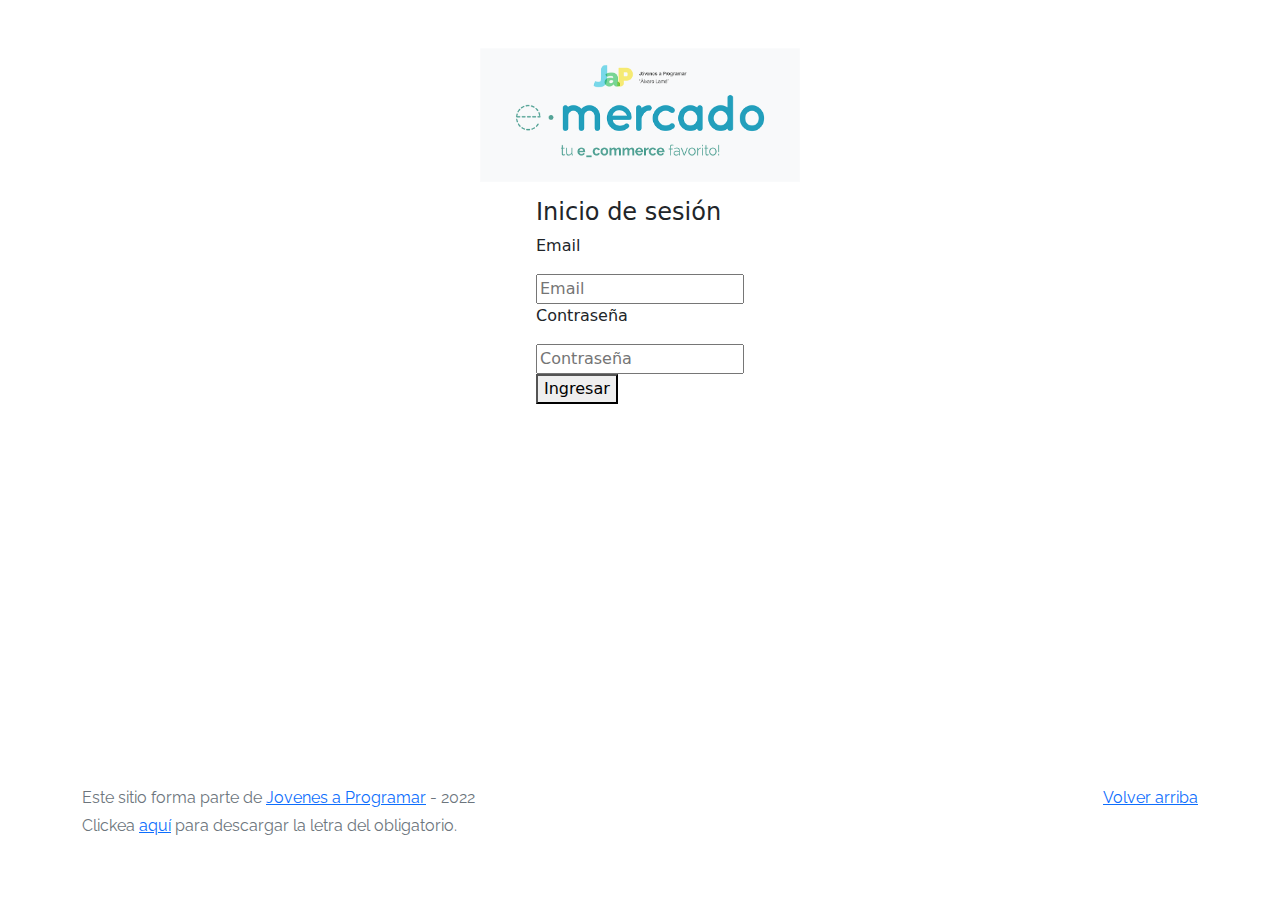
<file: index.html>
<!DOCTYPE html>
<html lang="es">

<head>
  <meta http-equiv="Content-Type" content="text/html; charset=UTF-8">
  <meta name="viewport" content="width=device-width, initial-scale=1, shrink-to-fit=no">
  <title>eMercado - Todo lo que busques está aquí</title>

  <link href="https://fonts.googleapis.com/css?family=Raleway:300,300i,400,400i,700,700i,900,900i" rel="stylesheet">
  <link href="css/bootstrap.min.css" rel="stylesheet">
  <link href="css/styles.css" rel="stylesheet">

</head>

<body>
  <main>
    <div class="mt-5 d-flex justify-content-center">
      <img src="img/login.png" id='picture' alt="login" class="w-25">
    </div>
    <div class="login mt-3 d-flex justify-content-center">
      <div>
        <h4 id='sesion'>Inicio de sesión</h4>
        <p class='datos'>Email</p>
        <input class='box' id="email" type='email' name="email" placeholder="Email">
        <p class="datos">Contraseña</p>
        <input class='box' id='password' type="password" name="password" placeholder="Contraseña">
        <br>
        <button id='boton' name="boton"> Ingresar </button>
      </div>
    </div>
  </main>
  <footer class="text-muted">
    <div class="container">
      <p class="float-end">
        <a href="#">Volver arriba</a>
      </p>
      <p>Este sitio forma parte de <a href="https://jovenesaprogramar.edu.uy/" target="_blank">Jovenes a Programar</a> -
        2022</p>
      <p>Clickea <a target="_blank" href="Letra.pdf">aquí</a> para descargar la letra del obligatorio.</p>
    </div>
  </footer>
  <script src="js/login.js"></script>
</body>

</html>
</file>
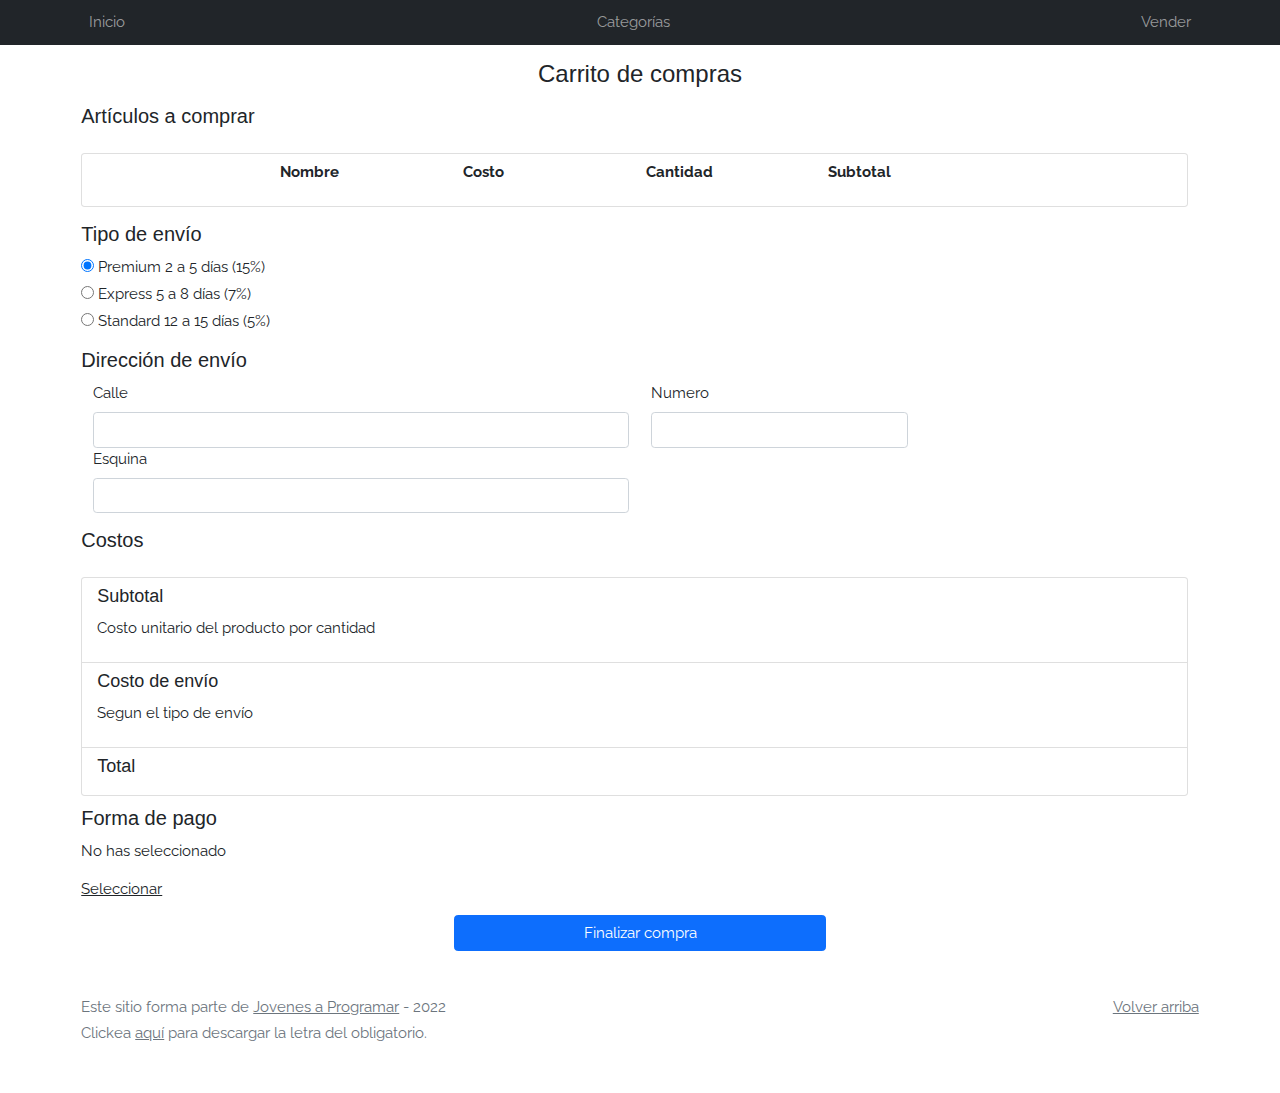
<file: cart.html>
<!DOCTYPE html>
<html lang="es">

<head>
  <meta http-equiv="Content-Type" content="text/html; charset=UTF-8">
  <meta name="viewport" content="width=device-width, initial-scale=1, shrink-to-fit=no">
  <title>eMercado - Todo lo que busques está aquí</title>
  <link href="https://fonts.googleapis.com/css?family=Raleway:300,300i,400,400i,700,700i,900,900i" rel="stylesheet">


  <link href="css/bootstrap.min.css" rel="stylesheet">
  <link href="css/font-awesome.min.css" rel="stylesheet">
  <link rel="stylesheet" href="https://www.w3schools.com/w3css/4/w3.css">
  <link rel="stylesheet" href="https://cdnjs.cloudflare.com/ajax/libs/font-awesome/4.7.0/css/font-awesome.min.css">
  <link href="css/styles.css" rel="stylesheet">
</head>

<body>
  <nav class="navbar navbar-expand-lg navbar-dark bg-dark p-1">
    <div class="container">
      <button class="navbar-toggler" type="button" data-bs-toggle="collapse" data-bs-target="#navbarNav"
        aria-controls="navbarNav" aria-expanded="false" aria-label="Toggle navigation">
        <span class="navbar-toggler-icon"></span>
      </button>
      <div class="collapse navbar-collapse" id="navbarNav">
        <ul class="navbar-nav w-100 justify-content-between">
          <li class="nav-item">
            <a class="nav-link" href="portada.html">Inicio</a>
          </li>
          <li class="nav-item">
            <a class="nav-link" href="categories.html">Categorías</a>
          </li>
          <li class="nav-item">
            <a class="nav-link" href="sell.html">Vender</a>
          </li>
        </ul>
      </div>
    </div>
  </nav>
  <main>
    <div class="container">
      <h3 class="text-center m-3"> Carrito de compras</h3>
      <h4>Artículos a comprar</h4>
      <div class='row m-0'>
        <div class='list-group mt-3'>
          <div class="list-group-item">
            <div class="row fw-bold">
              <div class="col"></div>
              <div class='col-2'>
                <p>Nombre</p>
              </div>
              <div class='col-2'>
                <p>Costo</p>
              </div>
              <div class='col-2'>
                <p>Cantidad</p>
              </div>
              <div class='col-4'>
                <p>Subtotal</p>
              </div>
            </div>
            <div id="carrito_id">
            </div>
          </div>
        </div>
      </div>
      <div id="tipoEnvio">
        <h4 class='mt-3'> Tipo de envío </h4>
        <div>
          <input type="radio" id="premium" name="envio" onclick='result(cartArticlesList)' checked>
          <label for='premium'> Premium 2 a 5 días (15%)</label>
        </div>
        <div>
          <input type="radio" id='express' class="mt-2" name="envio" onclick='result(cartArticlesList)'>
          <label for='express'>Express 5 a 8 días (7%) </label>
        </div>
        <div>
          <input type="radio" id="standard" class="mt-2" name="envio" onclick='result(cartArticlesList)'>
          <label for='express'> Standard 12 a 15 días (5%) </label>
        </div>
      </div>
      <form id='formBuy' class="needs-validation" novalidate>
        <h4 class="mt-3">Dirección de envío</h4>
        <div class="row m-0">
          <div class='col-6'>
            <label for="calle" class="form-label"> Calle </label>
            <input class='form-control' id="calle" required>
            <div class="invalid-feedback">
              Ingrese una calle.
            </div>
          </div>
          <div class='col-3'>
            <label for="numero" class="form-label"> Numero</label>
            <input class='form-control' id="numero" required>
            <div class="invalid-feedback">
              Ingrese un número.
            </div>
          </div>
          <div class='col-6'>
            <label for="esquina" class="form-label"> Esquina</label>
            <input class='form-control' id="esquina" required>
            <div class="invalid-feedback">
              Ingrese una esquina.
            </div>
          </div>
        </div>
      </form>
      <div>
        <h4 class='mt-3'>Costos</h4>
        <div class='container'>
          <div class="row">
            <div class='list-group mt-3'>
              <div class="list-group-item">
                <div class="row">
                  <h5 class="col-10"> Subtotal</h5>
                  <p class="col-10"> Costo unitario del producto por cantidad</p>
                  <p class='col-2' id="subtotal"></p>
                </div>
              </div>
              <div class='list-group-item'>
                <div class='row'>
                  <h5 class="col-10">Costo de envío</h5>
                  <p class="col-10">Segun el tipo de envío</p>
                  <p class='col-2' id="porcentaje"></p>
                </div>
              </div>
              <div class='list-group-item'>
                <div class="row">
                  <h5 class="col-10">Total</h5>
                  <p class='col-2' id="total"></p>
                </div>
              </div>
            </div>
          </div>
        </div>
      </div>

      <div>
        <h4> Forma de pago </h4>
        <p id="formaDePago"> No has seleccionado</p>
        <a data-bs-toggle="modal" data-bs-target="#modalPago" href="#modalPago"> Seleccionar</a>
      </div>
      <div class="modal fade" id="modalPago" tabindex="-1" aria-labelledby="modalPagoLabel" aria-hidden="true">
        <div class="modal-dialog modal-dialog-centered">
          <div class="modal-content">
            <div class="modal-header">
              <h5 class="modal-title" id="modalTitle">Forma de pago</h5>
              <button type="button" class="btn-close" data-bs-dismiss="modal" aria-label="Close"></button>
            </div>
            <div class="modal-body">
              <div class="row">
                <form id='formPayment' class='needs-validation' novalidate>
                  <div class="col-12">
                    <input type="radio" id="tarjeta" name="opcionPago">
                    <label for='tarjeta'>Tarjeta de credito</label>
                  </div>
                  <fieldset id="option1">
                    <hr class="mt-3">
                    <div class="col-6">
                      <label for="cardNumber" class="form-label"> Número de tarjeta</label>
                      <input id="cardNumber" class='form-control'>
                    </div>
                    <div class="col-6">
                      <label for="code" class="form-label">Código de seg.</label>
                      <input id="code" class='form-control'>
                    </div>
                    <div class="col-6">
                      <label for="expiration" class="form-label">Vencimiento (MM/AA)</label>
                      <input id="expiration" class='form-control'>
                    </div>
                  </fieldset>

                  <div class="col-12 mt-3">
                    <input type="radio" id="transfer" name="opcionPago">
                    <label for='transfer'>Transferencia bancaria</label>
                  </div>
                  <fieldset id='option2'>
                    <hr class="mt-3">
                    <div class="col-6">
                      <label for="cuenta" class="form-label">Número de cuenta</label>
                      <input id="cuenta" class='form-control'>
                    </div>
                  </fieldset>

                  <div class="modal-footer">
                    <input type="button" id="cerrar" class="btn btn-primary" data-bs-dismiss="modal" value="Cerrar">
                  </div>
                </form>

              </div>
            </div>

          </div>
        </div>
      </div>
      <div id="alerts"></div>
      <div class="mt-3 d-grid gap-2 col-4 mx-auto">
        <button class="btn btn-primary" id="botonFin" form="formBuy" type="submit"> Finalizar compra </button>
      </div>
    </div>
  </main>
  <footer class="text-muted">
    <div class="container">
      <p class="float-end">
        <a href="#">Volver arriba</a>
      </p>
      <p>Este sitio forma parte de <a href="https://jovenesaprogramar.edu.uy/" target="_blank">Jovenes a Programar</a> -
        2022</p>
      <p>Clickea <a target="_blank" href="Letra.pdf">aquí</a> para descargar la letra del obligatorio.</p>
    </div>
  </footer>
  <div id="spinner-wrapper">
    <div class="lds-ring">
      <div></div>
      <div></div>
      <div></div>
      <div></div>
    </div>
  </div>
  <script src="js/bootstrap.bundle.min.js"></script>
  <script src="js/init.js"></script>
  <script src='js/user.js'></script>
  <script src="js/cart.js"></script>

</body>

</html>
</file>
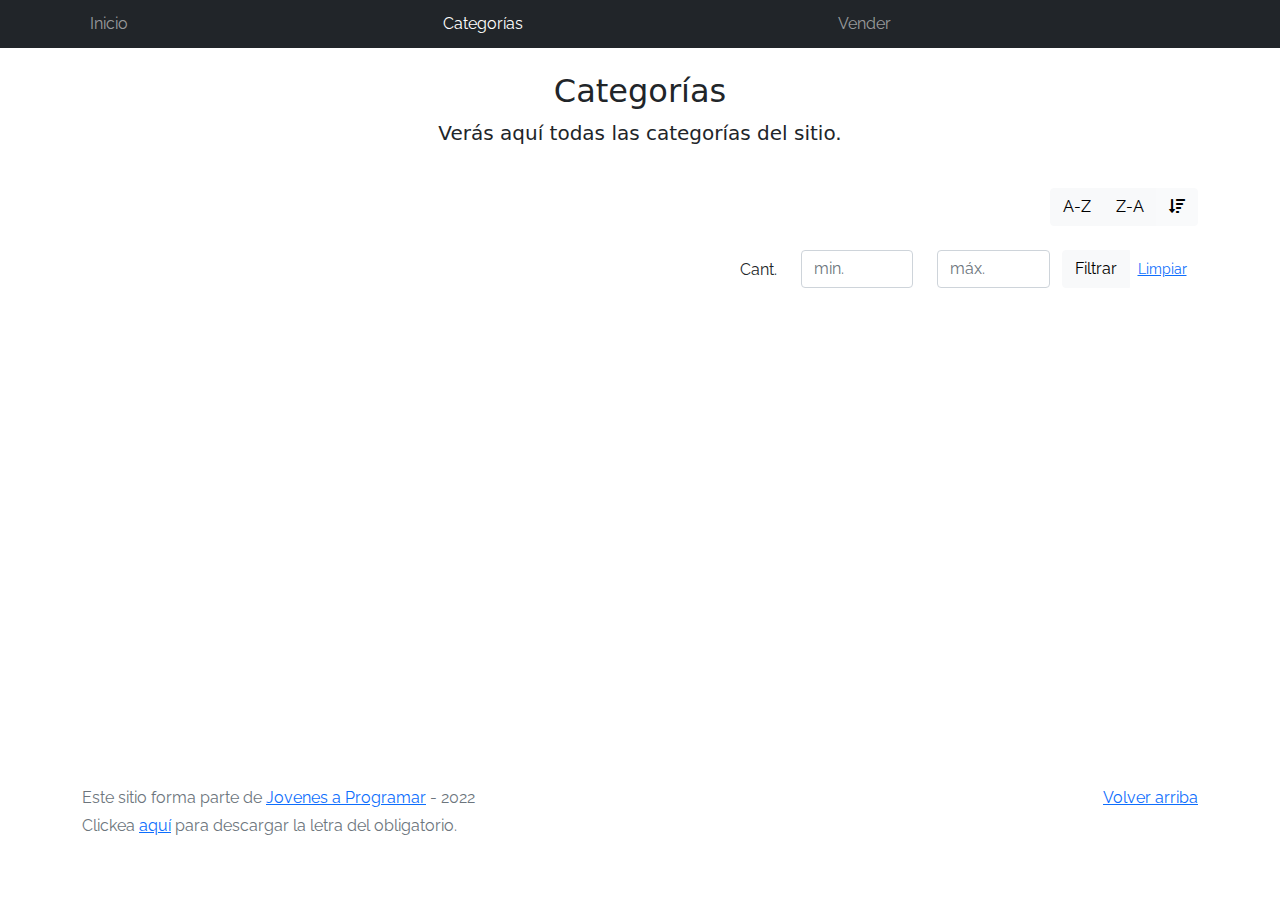
<file: categories.html>
<!DOCTYPE html>
<html lang="es">

<head>
  <meta http-equiv="Content-Type" content="text/html; charset=UTF-8">
  <meta name="viewport" content="width=device-width, initial-scale=1, shrink-to-fit=no">
  <title>eMercado - Todo lo que busques está aquí</title>

  <link href="https://fonts.googleapis.com/css?family=Raleway:300,300i,400,400i,700,700i,900,900i" rel="stylesheet">
  <link href="css/font-awesome.min.css" rel="stylesheet">
  <link href="css/bootstrap.min.css" rel="stylesheet">
  <link href="css/styles.css" rel="stylesheet">
</head>

<body>
  <nav class="navbar navbar-expand-lg navbar-dark bg-dark p-1">
    <div class="container">
      <button class="navbar-toggler" type="button" data-bs-toggle="collapse" data-bs-target="#navbarNav"
        aria-controls="navbarNav" aria-expanded="false" aria-label="Toggle navigation">
        <span class="navbar-toggler-icon"></span>
      </button>
      <div class="collapse navbar-collapse" id="navbarNav">
        <ul class="navbar-nav w-100 justify-content-between">
          <li class="nav-item">
            <a class="nav-link" href="index.html">Inicio</a>
          </li>
          <li class="nav-item">
            <a class="nav-link active" href="categories.html">Categorías</a>
          </li>
          <li class="nav-item">
            <a class="nav-link" href="sell.html">Vender</a>
          </li>
          <li class="nav-item">
          </li>
        </ul>
      </div>
    </div>
  </nav>
  <main class="pb-5">
    <div class="text-center p-4">
      <h2>Categorías</h2>
      <p class="lead">Verás aquí todas las categorías del sitio.</p>
    </div>
    <div class="container">
      <div class="row">
        <div class="col text-end">
          <div class="btn-group btn-group-toggle mb-4" data-bs-toggle="buttons">
            <input type="radio" class="btn-check" name="options" id="sortAsc">
            <label class="btn btn-light" for="sortAsc">A-Z</label>
            <input type="radio" class="btn-check" name="options" id="sortDesc">
            <label class="btn btn-light" for="sortDesc">Z-A</label>
            <input type="radio" class="btn-check" name="options" id="sortByCount" checked>
            <label class="btn btn-light" for="sortByCount"><i class="fas fa-sort-amount-down mr-1"></i></label>
          </div>
        </div>
      </div>
      <div class="row">
        <div class="col-lg-6 offset-lg-6 col-md-12 mb-1 container">
          <div class="row container p-0 m-0">
            <div class="col">
              <p class="font-weight-normal text-end my-2">Cant.</p>
            </div>
            <div class="col">
              <input class="form-control" type="number" placeholder="min." id="rangeFilterCountMin">
            </div>
            <div class="col">
              <input class="form-control" type="number" placeholder="máx." id="rangeFilterCountMax">
            </div>
            <div class="col-3 p-0">
              <div class="btn-group" role="group">
                <button class="btn btn-light btn-block" id="rangeFilterCount">Filtrar</button>
                <button class="btn btn-link btn-sm" id="clearRangeFilter">Limpiar</button>
              </div>
            </div>
          </div>
        </div>
      </div>
      <div class="row">
        <div class="list-group" id="cat-list-container">
        </div>
      </div>
    </div>
  </main>
  <footer class="text-muted">
    <div class="container">
      <p class="float-end">
        <a href="#">Volver arriba</a>
      </p>
      <p>Este sitio forma parte de <a href="https://jovenesaprogramar.edu.uy/" target="_blank">Jovenes a Programar</a> -
        2022</p>
      <p>Clickea <a target="_blank" href="Letra.pdf">aquí</a> para descargar la letra del obligatorio.</p>
    </div>
  </footer>
  <div id="spinner-wrapper">
    <div class="lds-ring">
      <div></div>
      <div></div>
      <div></div>
      <div></div>
    </div>
  </div>
  <script src="js/bootstrap.bundle.min.js"></script>
  <script src="js/init.js"></script>
  <script src="js/categories.js"></script>
</body>

</html>
</file>
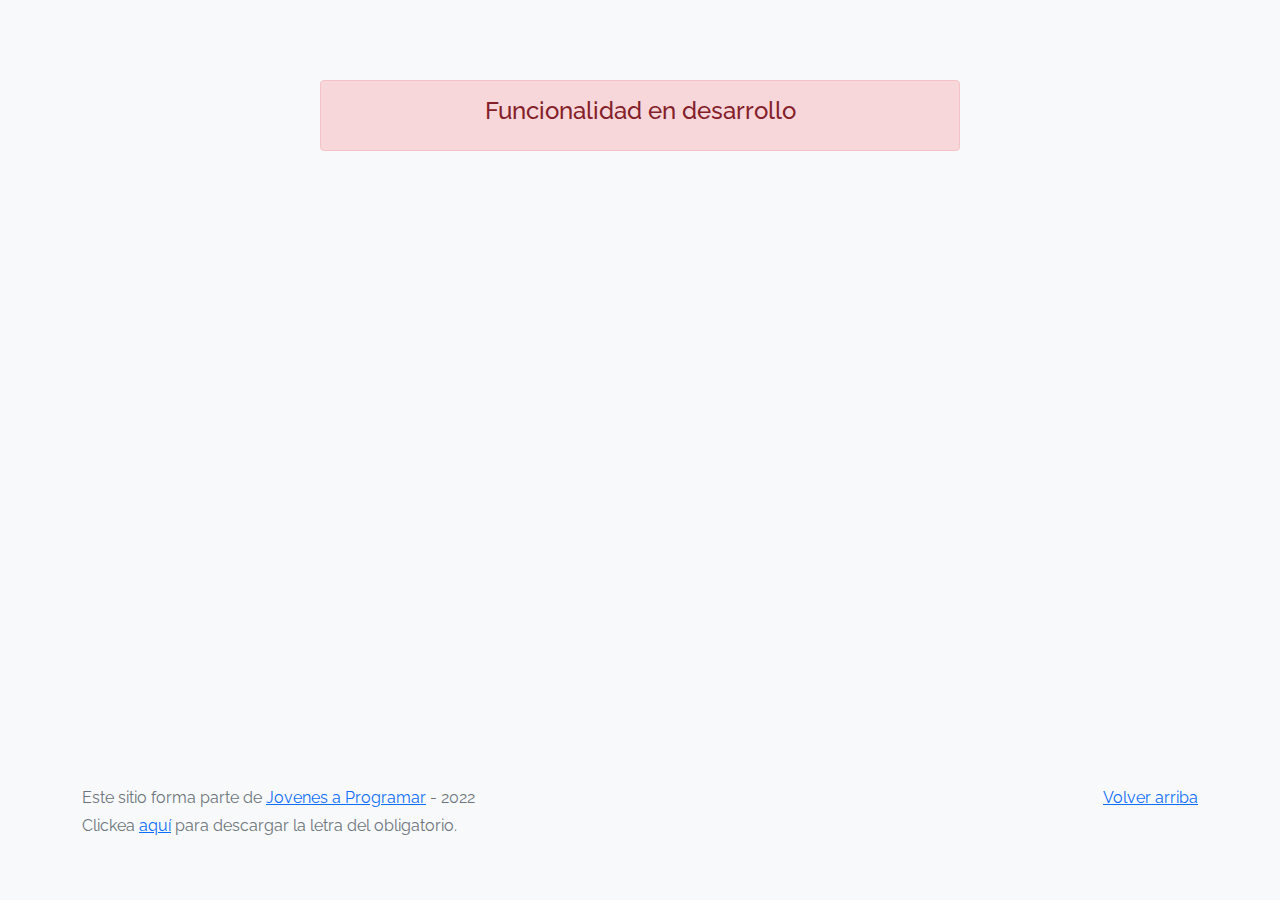
<file: login.html>
<!DOCTYPE html>
<html lang="es">

<head>
  <meta http-equiv="Content-Type" content="text/html; charset=UTF-8">
  <meta name="viewport" content="width=device-width, initial-scale=1, shrink-to-fit=no">
  <title>eMercado - Todo lo que busques está aquí</title>
  
  <link href="https://fonts.googleapis.com/css?family=Raleway:300,300i,400,400i,700,700i,900,900i" rel="stylesheet">
  <link href="css/bootstrap.min.css" rel="stylesheet">
  <link href="css/styles.css" rel="stylesheet">
  <style>
    body {
      background-color: rgb(248, 249, 250);
    }
  </style>
</head>

<body>
  <main class="mt-5">
    <div class="container">
      <div class="alert alert-danger text-center" role="alert">
        <h4 class="alert-heading">Funcionalidad en desarrollo</h4>
      </div>
    </div>
  </main>
  <footer class="text-muted">
    <div class="container">
      <p class="float-end">
        <a href="#">Volver arriba</a>
      </p>
      <p>Este sitio forma parte de <a href="https://jovenesaprogramar.edu.uy/" target="_blank">Jovenes a Programar</a> -
        2022</p>
      <p>Clickea <a target="_blank" href="Letra.pdf">aquí</a> para descargar la letra del obligatorio.</p>
    </div>
  </footer>
  <script src="js/login.js"></script>
</body>

</html>
</file>
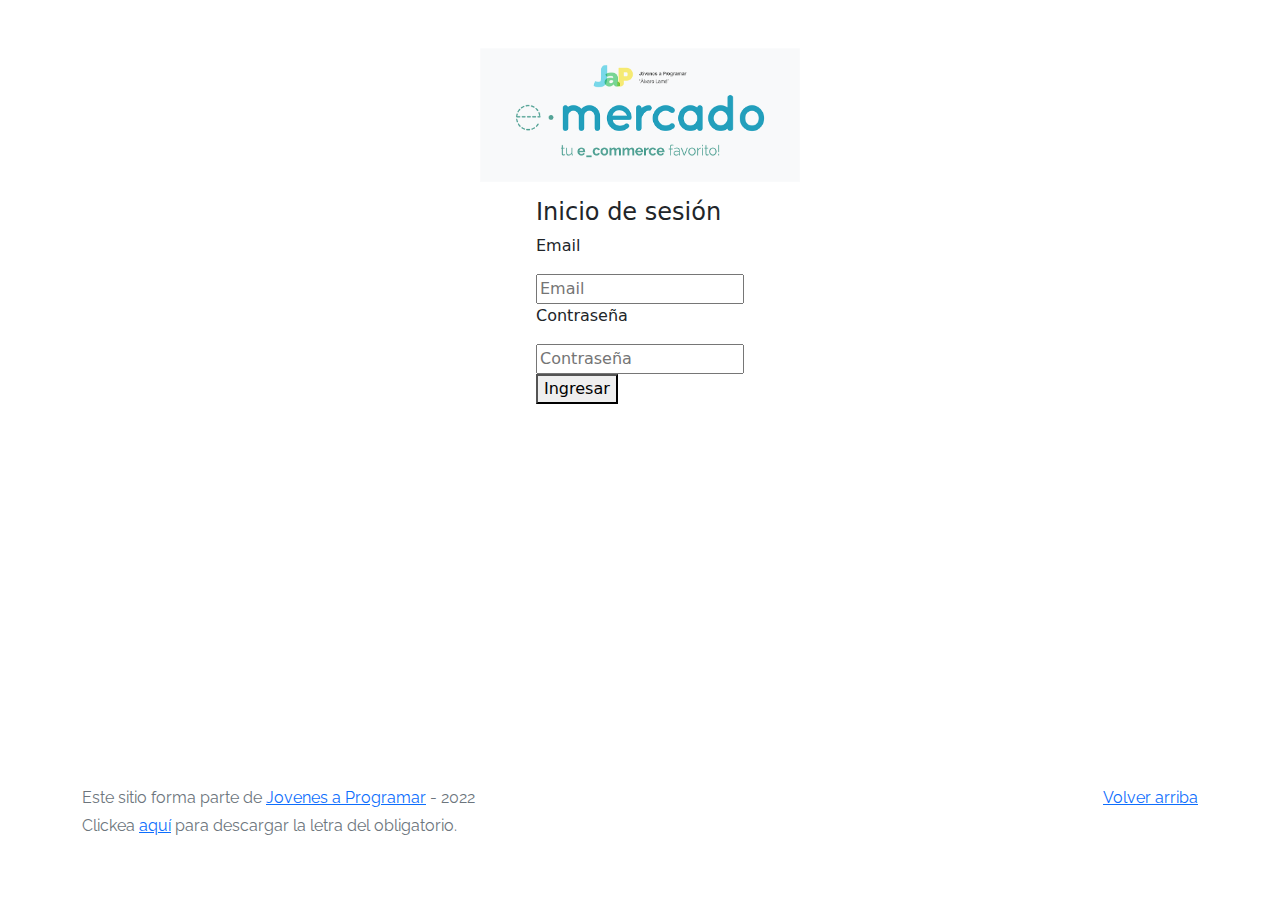
<file: my-profile.html>
<!DOCTYPE html>
<html lang="es">

<head>
  <meta http-equiv="Content-Type" content="text/html; charset=UTF-8">
  <meta name="viewport" content="width=device-width, initial-scale=1, shrink-to-fit=no">
  <title>eMercado - Todo lo que busques está aquí</title>
  <link href="https://fonts.googleapis.com/css?family=Raleway:300,300i,400,400i,700,700i,900,900i" rel="stylesheet">
  <link href="css/bootstrap.min.css" rel="stylesheet">
  <link href="css/styles.css" rel="stylesheet">
  <style>
    .bd-placeholder-img {
      font-size: 1.125rem;
      text-anchor: middle;
      -webkit-user-select: none;
      -moz-user-select: none;
      -ms-user-select: none;
      user-select: none;
    }

    @media (min-width: 768px) {
      .bd-placeholder-img-lg {
        font-size: 3.5rem;
      }
    }
  </style>
</head>

<body>
  <nav class="navbar navbar-expand-lg navbar-dark bg-dark p-1">
    <div class="container">
      <button class="navbar-toggler" type="button" data-bs-toggle="collapse" data-bs-target="#navbarNav"
        aria-controls="navbarNav" aria-expanded="false" aria-label="Toggle navigation">
        <span class="navbar-toggler-icon"></span>
      </button>
      <div class="collapse navbar-collapse" id="navbarNav">
        <ul class="navbar-nav w-100 justify-content-between">
          <li class="nav-item">
            <a class="nav-link" href="portada.html">Inicio</a>
          </li>
          <li class="nav-item">
            <a class="nav-link" href="categories.html">Categorías</a>
          </li>
          <li class="nav-item">
            <a class="nav-link" href="sell.html">Vender</a>
          </li>
        </ul>
      </div>
    </div>
  </nav>
  <main>
    <div class="container">
      <div class="row">
          <h2 class='mt-4 col-8'> Perfil </h2>
          <img src="" class="col-1" id="fotoPerfil" alt="fotoPerfil">
      </div>
      <hr>
      <form id='cambiosUsuario' class="needs-validation" novalidate>
        <div class="row">
          <div class="col-6">
            <label for="primerNombre" class="form-label"> Primer nombre</label>
            <input id="primerNombre" class="form-control" required>
          </div>
          <div class="col-6">
            <label for="segundoNombre" class="form-label"> Segundo nombre</label>
            <input id="segundoNombre" class="form-control">
          </div>
          <div class="col-6 mt-3">
            <label for="primerApellido" class="form-label"> Primer apellido</label>
            <input id="primerApellido" class="form-control" required>
          </div>
          <div class="col-6 mt-3">
            <label for="segundoApellido" class="form-label"> Segundo apellido</label>
            <input id="segundoApellido" class="form-control">
          </div>
          <div class="col-6 mt-3">
            <label for="emailUser" class="form-label"> E-mail</label>
            <input type='email' id="emailUser" class="form-control" required>
          </div>
          <div class="col-6 mt-3">
            <label for="telUser" class="form-label"> Teléfono de contacto</label>
            <input type='tel' id="telUser" class="form-control">
          </div>
          <div class="mt-3">
            <label for="imgProfile" class="form-label"> Foto de perfil</label>
            <input type='file' id="imgProfile" class="form-control" accept="image/png, image/jpeg">
          </div>
        </div>
        <button class='mt-4 btn btn-primary' type="submit">Guardar cambios</button>
      </form>
    </div>
  </main>
  <footer class="text-muted">
    <div class="container">
      <p class="float-end">
        <a href="#">Volver arriba</a>
      </p>
      <p>Este sitio forma parte de <a href="https://jovenesaprogramar.edu.uy/" target="_blank">Jovenes a Programar</a> -
        2022</p>
      <p>Clickea <a target="_blank" href="Letra.pdf">aquí</a> para descargar la letra del obligatorio.</p>
    </div>
  </footer>
  <script src="js/bootstrap.bundle.min.js"></script>
  <script src="js/init.js"></script>
  <script src="js/my-profile.js"></script>
  <script src="js/user.js"></script>
</body>

</html>
</file>
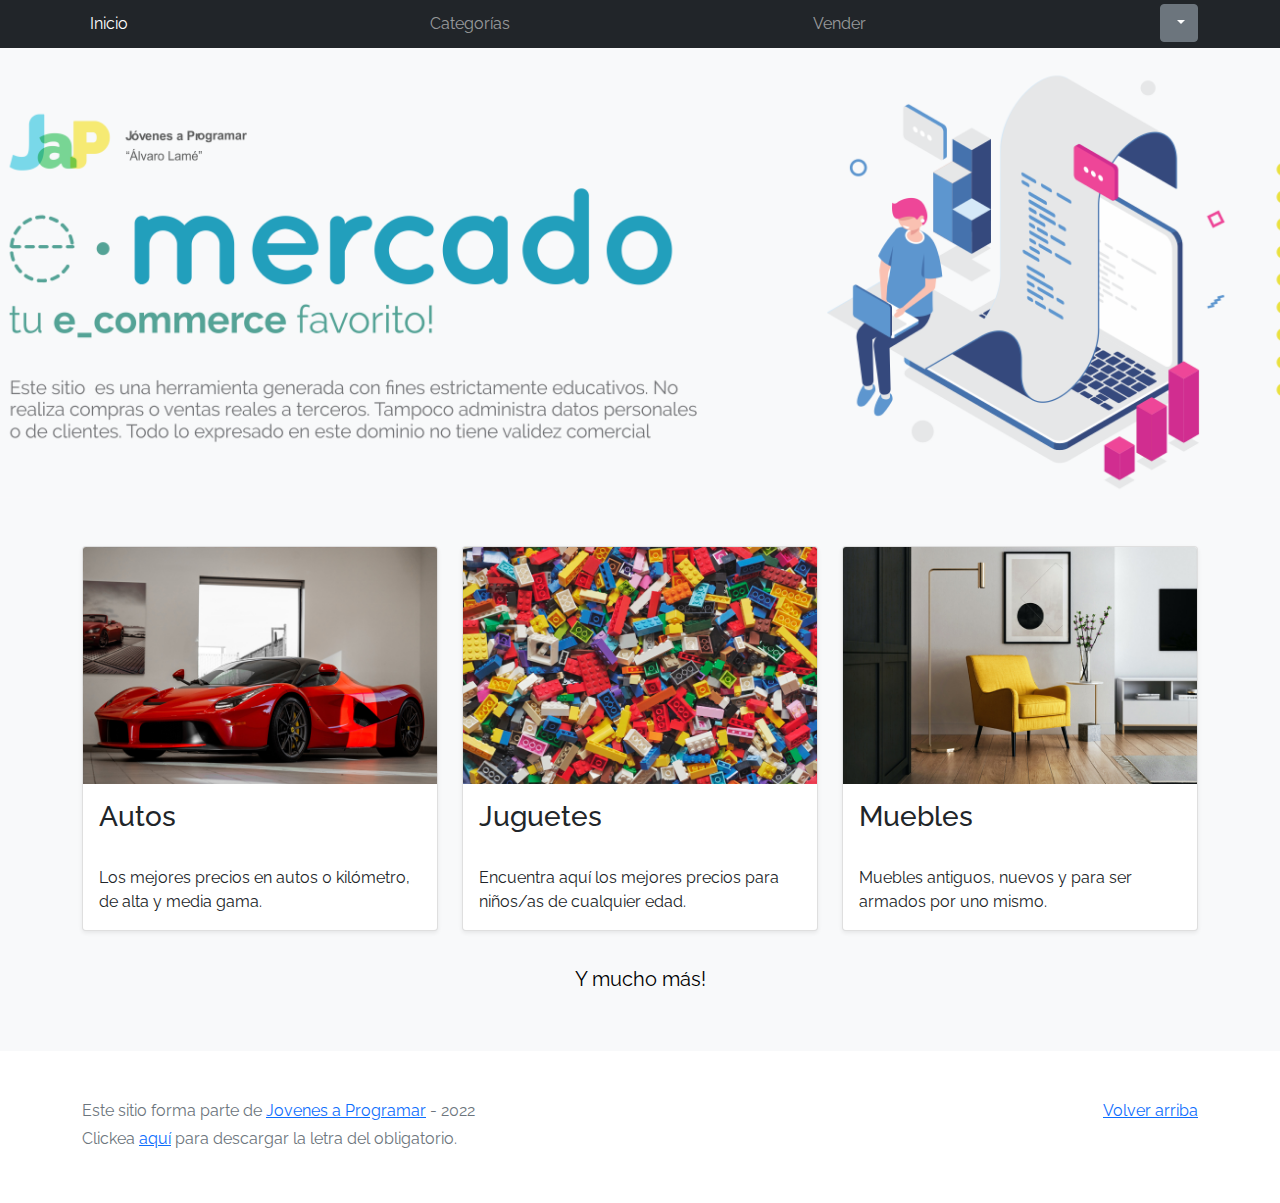
<file: portada.html>
<!DOCTYPE html>
<html lang="es">

<head>
  <meta http-equiv="Content-Type" content="text/html; charset=UTF-8">
  <meta name="viewport" content="width=device-width, initial-scale=1, shrink-to-fit=no">
  <title>eMercado - Todo lo que busques está aquí</title>

  <link href="https://fonts.googleapis.com/css?family=Raleway:300,300i,400,400i,700,700i,900,900i" rel="stylesheet">
  <link href="css/bootstrap.min.css" rel="stylesheet">
  <link href="css/styles.css" rel="stylesheet">
</head>

<body>
  <nav class="navbar navbar-expand-lg navbar-dark bg-dark p-1">
    <div class="container">
      <button class="navbar-toggler" type="button" data-bs-toggle="collapse" data-bs-target="#navbarNav"
        aria-controls="navbarNav" aria-expanded="false" aria-label="Toggle navigation">
        <span class="navbar-toggler-icon"></span>
      </button>
      <div class="collapse navbar-collapse" id="navbarNav">
        <ul class="navbar-nav w-100 justify-content-between">
          <li class="nav-item">
            <a class="nav-link active" href="portada.html">Inicio</a>
          </li>
          <li class="nav-item">
            <a class="nav-link" href="categories.html">Categorías</a>
          </li>
          <li class="nav-item">
            <a class="nav-link" href="sell.html">Vender</a>
          </li>
          <li class="nav-item">
            <div class="dropdown">
              <button class="btn btn-secondary dropdown-toggle user" type="button" id="dropdownMenuLink" data-bs-toggle="dropdown" aria-expanded="false" >
              </button>
              <ul class="dropdown-menu" aria-labelledby="dropdownMenuLink">
                <li><a class="dropdown-item" href="cart.html">Mi carrito</a></li>
                <li><a class="dropdown-item" href="my-profile.html">Mi perfil</a></li>
                <li><a class="dropdown-item" href="index.html" onclick="deleteUser()">Cerrar sesión</a></li>
              </ul>
            </div>
          </li>
        </ul>
      </div>
    </div>
  </nav>
  <main>
    <div class="jumbotron text-center"></div>
    <div class="album py-5 bg-light">
      <div class="container">
        <div class="row">
          <div class="col-md-4">
            <div onclick="setCatID(101)" class="card mb-4 shadow-sm custom-card cursor-active" id="autos">
              <img class="bd-placeholder-img card-img-top" src="img/cars_index.jpg"
                alt="Imgagen representativa de la categoría 'Autos'">
              <h3 class="m-3">Autos</h3>
              <div class="card-body">
                <p class="card-text">Los mejores precios en autos 0 kilómetro, de alta y media gama.</p>
              </div>
            </div>
          </div>
          <div class="col-md-4">
            <div onclick="setCatID(102)" class="card mb-4 shadow-sm custom-card cursor-active" id="juguetes">
              <img class="bd-placeholder-img card-img-top" src="img/toys_index.jpg"
                alt="Imgagen representativa de la categoría 'Juguetes'">
              <h3 class="m-3">Juguetes</h3>
              <div class="card-body">
                <p class="card-text">Encuentra aquí los mejores precios para niños/as de cualquier edad.</p>
              </div>
            </div>
          </div>
          <div class="col-md-4">
            <div onclick="setCatID(103)" class="card mb-4 shadow-sm custom-card cursor-active" id="muebles">
              <img class="bd-placeholder-img card-img-top" src="img/furniture_index.jpg"
                alt="Imgagen representativa de la categoría 'Muebles'">
              <h3 class="m-3">Muebles</h3>
              <div class="card-body">
                <p class="card-text">Muebles antiguos, nuevos y para ser armados por uno mismo.</p>
              </div>
            </div>
          </div>
        </div>
        <div class="row">
          <a class="btn btn-light btn-lg btn-block" href="categories.html">Y mucho más!</a>
        </div>
      </div>
    </div>
  </main>
  <footer class="text-muted">
    <div class="container">
      <p class="float-end">
        <a href="#">Volver arriba</a>
      </p>
      <p>Este sitio forma parte de <a href="https://jovenesaprogramar.edu.uy/" target="_blank">Jovenes a Programar</a> -
        2022</p>
      <p>Clickea <a target="_blank" href="Letra.pdf">aquí</a> para descargar la letra del obligatorio.</p>
    </div>
  </footer>
  <script src="js/bootstrap.bundle.min.js"></script>
  <!-- <script src="js/index.js"></script> -->
  <script src="js/init.js"></script>
  <script src="js/user.js"></script>
</body>

</html>
</file>
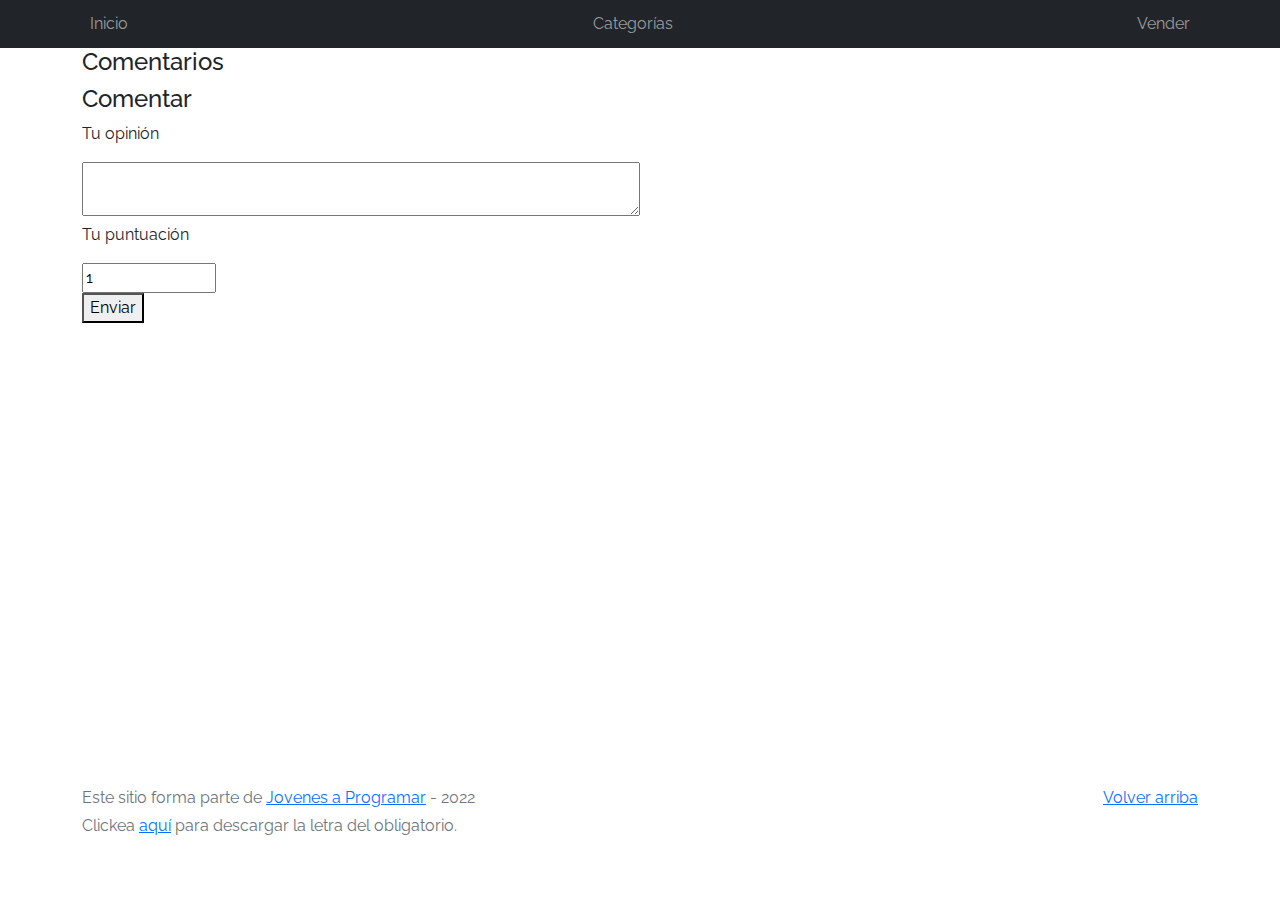
<file: product-info.html>
<!DOCTYPE html>
<html lang="es">

<head>
  <meta http-equiv="Content-Type" content="text/html; charset=UTF-8">
  <meta name="viewport" content="width=device-width, initial-scale=1, shrink-to-fit=no">
  <title>eMercado - Todo lo que busques está aquí</title>

  <link href="https://fonts.googleapis.com/css?family=Raleway:300,300i,400,400i,700,700i,900,900i" rel="stylesheet">
  <link href="css/font-awesome.min.css" rel="stylesheet">
  <link href="css/bootstrap.min.css" rel="stylesheet">
  <link href="css/styles.css" rel="stylesheet">
  <link rel="stylesheet" href="https://cdnjs.cloudflare.com/ajax/libs/font-awesome/4.7.0/css/font-awesome.min.css">


</head>

<body>
  <nav class="navbar navbar-expand-lg navbar-dark bg-dark p-1">
    <div class="container">
      <button class="navbar-toggler" type="button" data-bs-toggle="collapse" data-bs-target="#navbarNav"
        aria-controls="navbarNav" aria-expanded="false" aria-label="Toggle navigation">
        <span class="navbar-toggler-icon"></span>
      </button>
      <div class="collapse navbar-collapse" id="navbarNav">
        <ul class="navbar-nav w-100 justify-content-between">
          <li class="nav-item">
            <a class="nav-link" href="portada.html">Inicio</a>
          </li>
          <li class="nav-item">
            <a class="nav-link" href="categories.html">Categorías</a>
          </li>
          <li class="nav-item">
            <a class="nav-link" href="sell.html">Vender</a>
          </li>
        </ul>
      </div>
    </div>
  </nav>
  <main>
    <div class="container">
      <div id="product"></div>
      <div class="container">
        <div class="row" id="product_images">
        </div>
      </div>
      <div class="container">
        <div class="row" id="otros"></div>
      </div>
      <div id="comments">
        <div id="contenedor">
          <h4> Comentarios</h4>
        </div>
        <div id='showAllOrLess' class="row all">
        </div>
      </div>
      <div id="new_comment">
        <h4>Comentar</h4>
        <p> Tu opinión</p>
        <textarea id='comment-box' name="comment-box"></textarea>
        <p>Tu puntuación</p>
        <input type="number" id="cantidad" name="cantidad" min="1" max="5" value="1">
        <br>
        <button id="envio"> Enviar</button>
      </div>
    </div>

  </main>
  <footer class="text-muted">
    <div class="container">
      <p class="float-end">
        <a href="#">Volver arriba</a>
      </p>
      <p>Este sitio forma parte de <a href="https://jovenesaprogramar.edu.uy/" target="_blank">Jovenes a Programar</a> -
        2022</p>
      <p>Clickea <a target="_blank" href="Letra.pdf">aquí</a> para descargar la letra del obligatorio.</p>
    </div>
  </footer>
  <div id="spinner-wrapper">
    <div class="lds-ring">
      <div></div>
      <div></div>
      <div></div>
      <div></div>
    </div>
  </div>
  <script src="js/bootstrap.bundle.min.js"></script>
  <script src="js/init.js"></script>
  <script src="js/user.js"></script>
  <script src="js/product-info.js"></script>
</body>

</html>
</file>
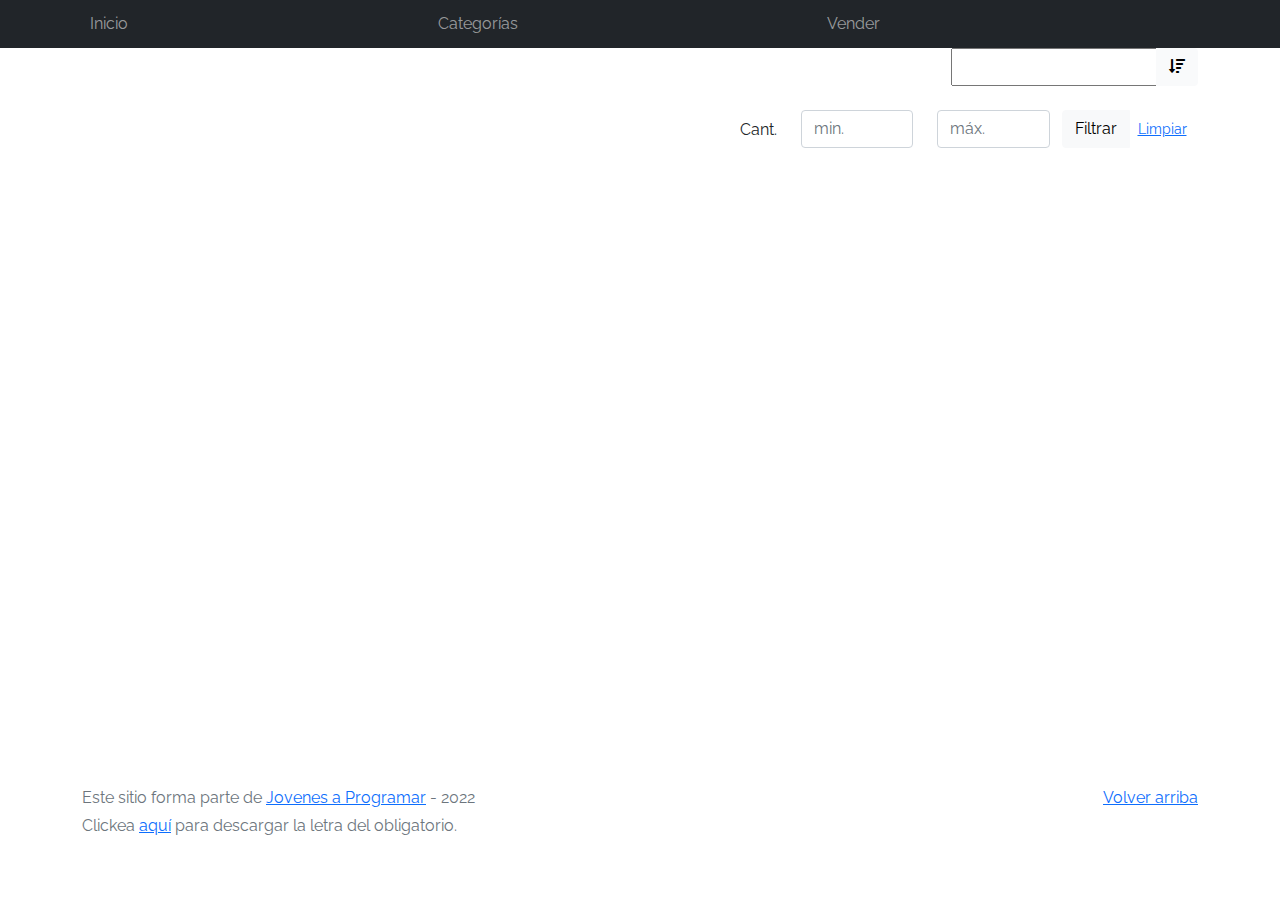
<file: products.html>
<!DOCTYPE html>
<html lang="es">

<head>
  <meta http-equiv="Content-Type" content="text/html; charset=UTF-8">
  <meta name="viewport" content="width=device-width, initial-scale=1, shrink-to-fit=no">
  <title>eMercado - Todo lo que busques está aquí</title>

  <link href="https://fonts.googleapis.com/css?family=Raleway:300,300i,400,400i,700,700i,900,900i" rel="stylesheet">
  <link href="css/font-awesome.min.css" rel="stylesheet">
  <link href="css/bootstrap.min.css" rel="stylesheet">
  <link href="css/styles.css" rel="stylesheet">
</head>

<body>
  <nav class="navbar navbar-expand-lg navbar-dark bg-dark p-1">
    <div class="container">
      <button class="navbar-toggler" type="button" data-bs-toggle="collapse" data-bs-target="#navbarNav"
        aria-controls="navbarNav" aria-expanded="false" aria-label="Toggle navigation">
        <span class="navbar-toggler-icon"></span>
      </button>
      <div class="collapse navbar-collapse" id="navbarNav">
        <ul class="navbar-nav w-100 justify-content-between">
          <li class="nav-item">
            <a class="nav-link" href="index.html">Inicio</a>
          </li>
          <li class="nav-item">
            <a class="nav-link" href="categories.html">Categorías</a>
          </li>
          <li class="nav-item">
            <a class="nav-link" href="sell.html">Vender</a>
          </li>
          <li class="nav-item">
            <p class='nav-link user'> </p>
          </li>
        </ul>
      </div>
    </div>
  </nav>
  <main class="pb-5 container">
    <div class="row">
      <div class="col text-end">
        <div class="btn-group btn-group-toggle mb-4" data-bs-toggle="buttons">
          <input type="search" id="search" name="q">
          <input type="radio" class="btn-check" name="options" id="sortByProdCount" checked>
          <label class="btn btn-light" for="sortByProdCount"><i class="fas fa-sort-amount-down mr-1"></i></label>
        </div>
      </div>
    </div>
    <div class="row">
      <div class="col-lg-6 offset-lg-6 col-md-12 mb-1 container">
        <div class="row container p-0 m-0">
          <div class="col">
            <p class="font-weight-normal text-end my-2">Cant.</p>
          </div>
          <div class="col">
            <input class="form-control" type="number" placeholder="min." id="filtroMin">
          </div>
          <div class="col">
            <input class="form-control" type="number" placeholder="máx." id="filtroMax">
          </div>
          <div class="col-3 p-0">
            <div class="btn-group" role="group">
              <button class="btn btn-light btn-block" id="filtroRange">Filtrar</button>
              <button class="btn btn-link btn-sm" id="clearRange">Limpiar</button>
            </div>
          </div>
        </div>
      </div>
      <div class="container">
        <div id="products">
        </div>
      </div>
    </div>
  </main>
  <footer class="text-muted">
    <div class="container">
      <p class="float-end">
        <a href="#">Volver arriba</a>
      </p>
      <p>Este sitio forma parte de <a href="https://jovenesaprogramar.edu.uy/" target="_blank">Jovenes a Programar</a> -
        2022</p>
      <p>Clickea <a target="_blank" href="Letra.pdf">aquí</a> para descargar la letra del obligatorio.</p>
    </div>
  </footer>
  <div id="spinner-wrapper">
    <div class="lds-ring">
      <div></div>
      <div></div>
      <div></div>
      <div></div>
    </div>
  </div>
  <script src="js/bootstrap.bundle.min.js"></script>
  <script src="js/init.js"></script>
  <script src="js/products.js"></script>
  <script src='js/user.js'></script>
</body>

</html>
</file>
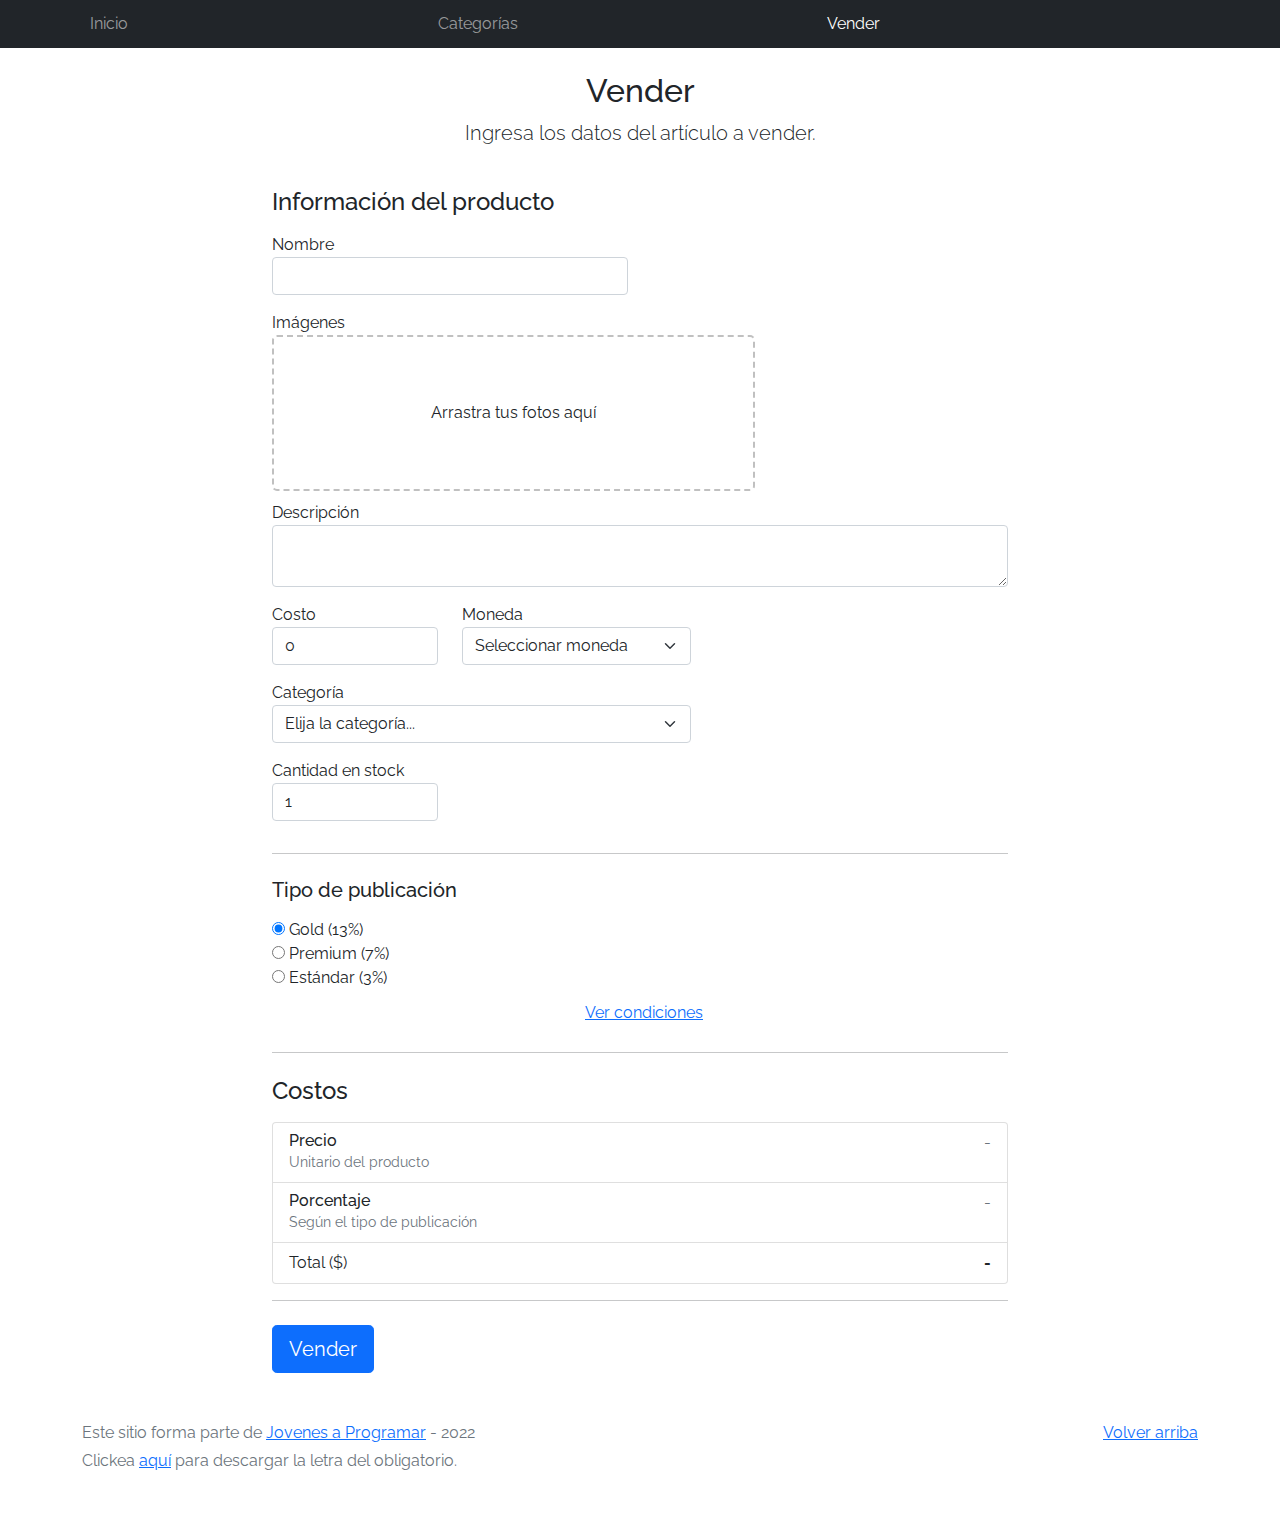
<file: sell.html>
<!DOCTYPE html>
<html lang="es">

<head>
  <meta http-equiv="Content-Type" content="text/html; charset=UTF-8">
  <meta name="viewport" content="width=device-width, initial-scale=1, shrink-to-fit=no">
  <title>eMercado - Todo lo que busques está aquí</title>
  <link href="https://fonts.googleapis.com/css?family=Raleway:300,300i,400,400i,700,700i,900,900i" rel="stylesheet">
  <link href="css/bootstrap.min.css" rel="stylesheet">
  <link href="css/dropzone.css" rel="stylesheet">
  <link href="css/styles.css" rel="stylesheet">
</head>

<body>
  <nav class="navbar navbar-expand-lg navbar-dark bg-dark p-1">
    <div class="container">
      <button class="navbar-toggler" type="button" data-bs-toggle="collapse" data-bs-target="#navbarNav"
        aria-controls="navbarNav" aria-expanded="false" aria-label="Toggle navigation">
        <span class="navbar-toggler-icon"></span>
      </button>
      <div class="collapse navbar-collapse" id="navbarNav">
        <ul class="navbar-nav w-100 justify-content-between">
          <li class="nav-item">
            <a class="nav-link" href="portada.html">Inicio</a>
          </li>
          <li class="nav-item">
            <a class="nav-link" href="categories.html">Categorías</a>
          </li>
          <li class="nav-item">
            <a class="nav-link active" href="sell.html">Vender</a>
          </li>
          <li class="nav-item">
            <p class='nav-link user'> </p>
          </li>
        </ul>
      </div>
    </div>
  </nav>
  <div class="container">
    <div class="text-center p-4">
      <h2>Vender</h2>
      <p class="lead">Ingresa los datos del artículo a vender.</p>
    </div>
    <div class="row justify-content-md-center">
      <div class="col-md-8 order-md-1">
        <h4 class="mb-3">Información del producto</h4>
        <form class="needs-validation" id="sell-info">
          <div class="row">
            <div class="col-md-6 mb-3">
              <label for="productName">Nombre</label>
              <input type="text" class="form-control" id="productName" value="" name="productName">
              <div class="invalid-feedback">
                Ingresa un nombre
              </div>
            </div>
          </div>
          <div class="row">
            <div class="col-md-8 order-md-1">
              <label>Imágenes</label>
              <div class="needsclick dz-clickable" id="file-upload">
                <div class="dz-message needsclick">
                  Arrastra tus fotos aquí<br>
                </div>
              </div>
            </div>
          </div>
          <div class="row">
            <div class="col-md-12 mb-3">
              <label for="productDescription">Descripción</label>
              <textarea name="productDescription" class="form-control" id="productDescription"></textarea>
            </div>
          </div>
          <div class="row">
            <div class="col-md-3 mb-3">
              <label for="productCostInput">Costo</label>
              <input type="number" name="productCostInput" class="form-control" id="productCostInput" placeholder="" required="" value="0"
                min="0">
              <div class="invalid-feedback">
                El costo debe ser mayor que 0.
              </div>
            </div>
            <div class="col-md-4 mb-3">
              <label for="productCurrency">Moneda</label>
              <select name="productCurrency" class="form-select custom-select d-block w-100" id="productCurrency" required>
                <option value="" hidden selected>Seleccionar moneda</option>
                <option>Pesos Uruguayos (UYU)</option>
                <option>Dólares (USD)</option>
              </select>
              <div class="invalid-feedback">
                Ingresa una categoría válida.
              </div>
            </div>
          </div>
          <div class="row">
            <div class="col-md-7 mb-3">
              <label for="productCategory">Categoría</label>
              <select name="productCategory" class="custom-select form-select d-block w-100" id="productCategory">
                <option value="">Elija la categoría...</option>
                <option>Autos</option>
                <option>Juguetes</option>
                <option>Muebles</option>
                <option>Herramientas</option>
                <option>Computadoras</option>
                <option>Vestimenta</option>
              </select>
              <div class="invalid-feedback">
                Por favor ingresa una categoría válida.
              </div>
            </div>
          </div>
          <div class="row">
            <div class="col-md-3 mb-3">
              <label for="productCountInput">Cantidad en stock</label>
              <input type="number" name="productCountInput" class="form-control" id="productCountInput"  required value="1"
                min="0">
              <div class="invalid-feedback">
                La cantidad es requerida.
              </div>
            </div>
          </div>
          <hr class="mb-4">
          <h5 class="mb-3">Tipo de publicación</h5>
          <div class="d-block my-3">
            <div class="custom-control custom-radio">
              <input id="goldradio" name="publicationType" type="radio" class="custom-control-input" checked=""
                required="">
              <label class="custom-control-label" for="goldradio">Gold (13%)</label>
            </div>
            <div class="custom-control custom-radio">
              <input id="premiumradio" name="publicationType" type="radio" class="custom-control-input" required="">
              <label class="custom-control-label" for="premiumradio">Premium (7%)</label>
            </div>
            <div class="custom-control custom-radio">
              <input id="standardradio" name="publicationType" type="radio" class="custom-control-input" required="">
              <label class="custom-control-label" for="standardradio">Estándar (3%)</label>
            </div>
            <div class="row">
              <button type="button" class="m-1 btn btn-link" data-bs-toggle="modal"
                data-bs-target="#contidionsModal">Ver
                condiciones</button>
            </div>
          </div>
          <hr class="mb-4">
          <h4 class="mb-3">Costos</h4>
          <ul class="list-group mb-3">
            <li class="list-group-item d-flex justify-content-between lh-condensed">
              <div>
                <h6 class="my-0">Precio</h6>
                <small class="text-muted">Unitario del producto</small>
              </div>
              <span class="text-muted" id="productCostText">-</span>
            </li>
            <li class="list-group-item d-flex justify-content-between lh-condensed">
              <div>
                <h6 class="my-0">Porcentaje</h6>
                <small class="text-muted">Según el tipo de publicación</small>
              </div>
              <span class="text-muted" id="comissionText">-</span>
            </li>
            <li class="list-group-item d-flex justify-content-between">
              <span>Total ($)</span>
              <strong id="totalCostText">-</strong>
            </li>
          </ul>
          <hr class="mb-4">
          <button class="btn btn-primary btn-lg" type="submit">Vender</button>
        </form>
      </div>
    </div>
  </div>
  <footer class="text-muted">
    <div class="container">
      <p class="float-end">
        <a href="#">Volver arriba</a>
      </p>
      <p>Este sitio forma parte de <a href="https://jovenesaprogramar.edu.uy/" target="_blank">Jovenes a Programar</a> -
        2022</p>
      <p>Clickea <a target="_blank" href="Letra.pdf">aquí</a> para descargar la letra del obligatorio.</p>
    </div>
  </footer>

  <div class="alert alert-primary-dismissible fade" id="alertResult" role="alert">
    <span id="resultSpan"></span>
  </div>

  <div class="modal fade" tabindex="-1" role="dialog" id="contidionsModal">
    <div class="modal-dialog" role="document">
      <div class="modal-content">
        <div class="modal-header">
          <h5 class="modal-title">Condiciones de publicación</h5>
        </div>
        <div class="modal-body">
          <div class="container">
            <div class="row">
              <h5 class="text-warning">Gold (13%)</h5>
              <p class="muted text-justify">Tu producto se verá de forma promocionada en portada, además de las
                condiciones de Premium y Estándar.</p>
            </div>
            <hr>
            <div class="row">
              <h5 class="text-primary">Premium (7%)</h5>
              <p class="muted text-justify">Se mostrará el producto en los primeros lugares de resultados de búsqueda,
                así cómo cuando se ingrese a la categoría que pertenezca.</p>
            </div>
            <hr>
            <div class="row">
              <h5 class="text-secondary">Estándar (3%)</h5>
              <p class="muted text-justify">El producto se listará en la categoría correspondiente, así como en los
                resultados de búsquedas que coincidan con las palabras claves en el nombre.</p>
            </div>
          </div>
        </div>
        <div class="modal-footer">
          <button type="button" class="btn btn-primary" data-bs-dismiss="modal">Cerrar</button>
        </div>
      </div>
    </div>
  </div>
  <div id="spinner-wrapper">
    <div class="lds-ring">
      <div></div>
      <div></div>
      <div></div>
      <div></div>
    </div>
  </div>
  <script src="js/bootstrap.bundle.min.js"></script>
  <script src="js/dropzone.js"></script>
  <script src="js/init.js"></script>
  <script src="js/sell.js"></script>
  <script src="js/user.js"></script>
</body>

</html>
</file>
<file: css/styles.css>
.jumbotron,
.card-body,
.container,
.site-header {
  font-family: 'Raleway', serif !important;
}

.jumbotron .display-4 {
  font-weight: bold;
}

nav a {
  text-decoration: none;
}

.bd-placeholder-img {
  font-size: 1.125rem;
  text-anchor: middle;
  -webkit-user-select: none;
  -moz-user-select: none;
  -ms-user-select: none;
  user-select: none;
}

@media (min-width: 768px) {
  .bd-placeholder-img-lg {
    font-size: 3.5rem;
  }
}

.jumbotron {
  height: 50vh;
  padding: 5em inherit;
  margin-bottom: 0;
  background-color: #53C0FB;
  background: url('../img/cover_back.png');
  background-size: cover;
  background-position: center;
  background-repeat: no-repeat;
  color: black;
  font-weight: bold;
}

@media (min-width: 768px) {
  .jumbotron {
    padding-top: 6rem;
    padding-bottom: 6rem;
  }
}

.jumbotron p:last-child {
  margin-bottom: 0;
}

.jumbotron-heading {
  font-weight: 300;
}

.jumbotron .container {
  max-width: 40rem;
  background-color: rgba(255, 255, 255, 0.5);
  border-radius: 10px;
  text-shadow: 1px 1px 2px grey;
}

.jumbotron .lead {
  font-size: 38px;
}

footer {
  padding-top: 3rem;
  padding-bottom: 3rem;
}

footer p {
  margin-bottom: .25rem;
}

.site-header a {
  color: white;
  transition: ease-in-out color .15s;
}

.site-header .dropdown-menu a {
  color: black;
}

.dropzone {
  border: 2px dashed #0087F7;
  border-radius: 5px;
  background: white;
}

.img-fit {
  max-height: 100%;
}

.alert {
  position: fixed;
  top: 80px;
  width: 50%;
  left: 50%;
  transform: translate(-50%, 0);
}

.lds-ring {
  display: inline-block;
  position: relative;
  width: 64px;
  height: 64px;
  top: 50%;
  left: 50%;
}

.cursor-active {
  cursor: pointer;
}

.left {
  float: left;
  padding: 4px;
  background-color: rgba(255, 255, 255, 0.5);
}

.lds-ring div {
  box-sizing: border-box;
  display: block;
  position: absolute;
  width: 51px;
  height: 51px;
  margin: 6px;
  border: 6px solid #fff;
  border-radius: 50%;
  animation: lds-ring 1.2s cubic-bezier(0.5, 0, 0.5, 1) infinite;
  border-color: #fff transparent transparent transparent;
}

.lds-ring div:nth-child(1) {
  animation-delay: -0.45s;
}

.lds-ring div:nth-child(2) {
  animation-delay: -0.3s;
}

.lds-ring div:nth-child(3) {
  animation-delay: -0.15s;
}

@keyframes lds-ring {
  0% {
    transform: rotate(0deg);
  }

  100% {
    transform: rotate(360deg);
  }
}

.signin {
  width: 100%;
  max-width: 330px;
  padding: 15px;
  margin: auto;
}

#spinner-wrapper {
  position: fixed;
  background-color: rgba(0, 0, 0, 0.5);
  width: 100%;
  height: 100%;
  top: 0;
  left: 0;
  z-index: 1021;
  display: none;
}

main {
  min-height: calc(100vh - 210px);
}

a.custom-card,
a.custom-card:hover {
  color: inherit;
  text-decoration: inherit;
}

/* 
.login{
  margin: 0;
  position: absolute;
  top: 30%;
  left: 45%;
}

#sesion{
  text-align: center;
}
.datos{
  text-align: center;
}

#picture{
  position: absolute;
  transform: scale(50%,50%);
  left: 20.5%;
  bottom: 60%;
}

#boton{
  position: absolute;
  top: 110%;
  left: 30%;
  background-color:#0087F7 ;
  -webkit-text-fill-color: white;
  transform: scale(110%,110%);
  border-color:#0087F7;
}

.box{
  position: relative;
  width: 125%;
  right: 12.5%;
}

.error_box{
  position: relative;
  width: 125%;
  right: 12.5%;
  border-color: rgb(221, 66, 66);
} */

.checked{
  color: orange;
}

.hide{
  display: none;
}

.show{
  display: block;
}

#comment-box{
  height: 50%;
  width: 50%;
}

#cantidad{
  width: 12%;
}

/* .show-me{
  position: sticky;
} */

/* product_images{
  transform: scale(50%,50%);
}  */
</file>
<file: css/dropzone.css>
/*
 * The MIT License
 * Copyright (c) 2012 Matias Meno <m@tias.me>
 */
.dropzone, .dropzone * {
  box-sizing: border-box; }

.dropzone {
  position: relative; }
  .dropzone .dz-preview {
    position: relative;
    display: inline-block;
    width: 120px;
    margin: 0.5em; }
    .dropzone .dz-preview .dz-progress {
      display: block;
      height: 15px;
      border: 1px solid #aaa; }
      .dropzone .dz-preview .dz-progress .dz-upload {
        display: block;
        height: 100%;
        width: 0;
        background: green; }
    .dropzone .dz-preview .dz-error-message {
      color: red;
      display: none; }
    .dropzone .dz-preview.dz-error .dz-error-message, .dropzone .dz-preview.dz-error .dz-error-mark {
      display: block; }
    .dropzone .dz-preview.dz-success .dz-success-mark {
      display: block; }
    .dropzone .dz-preview .dz-error-mark, .dropzone .dz-preview .dz-success-mark {
      position: absolute;
      display: none;
      left: 30px;
      top: 30px;
      width: 54px;
      height: 58px;
      left: 50%;
      margin-left: -27px; }

@-webkit-keyframes passing-through {
  0% {
    opacity: 0;
    -webkit-transform: translateY(40px);
    -moz-transform: translateY(40px);
    -ms-transform: translateY(40px);
    -o-transform: translateY(40px);
    transform: translateY(40px); }
  30%, 70% {
    opacity: 1;
    -webkit-transform: translateY(0px);
    -moz-transform: translateY(0px);
    -ms-transform: translateY(0px);
    -o-transform: translateY(0px);
    transform: translateY(0px); }
  100% {
    opacity: 0;
    -webkit-transform: translateY(-40px);
    -moz-transform: translateY(-40px);
    -ms-transform: translateY(-40px);
    -o-transform: translateY(-40px);
    transform: translateY(-40px); } }
@-moz-keyframes passing-through {
  0% {
    opacity: 0;
    -webkit-transform: translateY(40px);
    -moz-transform: translateY(40px);
    -ms-transform: translateY(40px);
    -o-transform: translateY(40px);
    transform: translateY(40px); }
  30%, 70% {
    opacity: 1;
    -webkit-transform: translateY(0px);
    -moz-transform: translateY(0px);
    -ms-transform: translateY(0px);
    -o-transform: translateY(0px);
    transform: translateY(0px); }
  100% {
    opacity: 0;
    -webkit-transform: translateY(-40px);
    -moz-transform: translateY(-40px);
    -ms-transform: translateY(-40px);
    -o-transform: translateY(-40px);
    transform: translateY(-40px); } }
@keyframes passing-through {
  0% {
    opacity: 0;
    -webkit-transform: translateY(40px);
    -moz-transform: translateY(40px);
    -ms-transform: translateY(40px);
    -o-transform: translateY(40px);
    transform: translateY(40px); }
  30%, 70% {
    opacity: 1;
    -webkit-transform: translateY(0px);
    -moz-transform: translateY(0px);
    -ms-transform: translateY(0px);
    -o-transform: translateY(0px);
    transform: translateY(0px); }
  100% {
    opacity: 0;
    -webkit-transform: translateY(-40px);
    -moz-transform: translateY(-40px);
    -ms-transform: translateY(-40px);
    -o-transform: translateY(-40px);
    transform: translateY(-40px); } }
@-webkit-keyframes slide-in {
  0% {
    opacity: 0;
    -webkit-transform: translateY(40px);
    -moz-transform: translateY(40px);
    -ms-transform: translateY(40px);
    -o-transform: translateY(40px);
    transform: translateY(40px); }
  30% {
    opacity: 1;
    -webkit-transform: translateY(0px);
    -moz-transform: translateY(0px);
    -ms-transform: translateY(0px);
    -o-transform: translateY(0px);
    transform: translateY(0px); } }
@-moz-keyframes slide-in {
  0% {
    opacity: 0;
    -webkit-transform: translateY(40px);
    -moz-transform: translateY(40px);
    -ms-transform: translateY(40px);
    -o-transform: translateY(40px);
    transform: translateY(40px); }
  30% {
    opacity: 1;
    -webkit-transform: translateY(0px);
    -moz-transform: translateY(0px);
    -ms-transform: translateY(0px);
    -o-transform: translateY(0px);
    transform: translateY(0px); } }
@keyframes slide-in {
  0% {
    opacity: 0;
    -webkit-transform: translateY(40px);
    -moz-transform: translateY(40px);
    -ms-transform: translateY(40px);
    -o-transform: translateY(40px);
    transform: translateY(40px); }
  30% {
    opacity: 1;
    -webkit-transform: translateY(0px);
    -moz-transform: translateY(0px);
    -ms-transform: translateY(0px);
    -o-transform: translateY(0px);
    transform: translateY(0px); } }
@-webkit-keyframes pulse {
  0% {
    -webkit-transform: scale(1);
    -moz-transform: scale(1);
    -ms-transform: scale(1);
    -o-transform: scale(1);
    transform: scale(1); }
  10% {
    -webkit-transform: scale(1.1);
    -moz-transform: scale(1.1);
    -ms-transform: scale(1.1);
    -o-transform: scale(1.1);
    transform: scale(1.1); }
  20% {
    -webkit-transform: scale(1);
    -moz-transform: scale(1);
    -ms-transform: scale(1);
    -o-transform: scale(1);
    transform: scale(1); } }
@-moz-keyframes pulse {
  0% {
    -webkit-transform: scale(1);
    -moz-transform: scale(1);
    -ms-transform: scale(1);
    -o-transform: scale(1);
    transform: scale(1); }
  10% {
    -webkit-transform: scale(1.1);
    -moz-transform: scale(1.1);
    -ms-transform: scale(1.1);
    -o-transform: scale(1.1);
    transform: scale(1.1); }
  20% {
    -webkit-transform: scale(1);
    -moz-transform: scale(1);
    -ms-transform: scale(1);
    -o-transform: scale(1);
    transform: scale(1); } }
@keyframes pulse {
  0% {
    -webkit-transform: scale(1);
    -moz-transform: scale(1);
    -ms-transform: scale(1);
    -o-transform: scale(1);
    transform: scale(1); }
  10% {
    -webkit-transform: scale(1.1);
    -moz-transform: scale(1.1);
    -ms-transform: scale(1.1);
    -o-transform: scale(1.1);
    transform: scale(1.1); }
  20% {
    -webkit-transform: scale(1);
    -moz-transform: scale(1);
    -ms-transform: scale(1);
    -o-transform: scale(1);
    transform: scale(1); } }
#file-upload, #file-upload * {
  box-sizing: border-box; }

#file-upload {
  min-height: 150px;
  border: 2px dashed silver;
  border-radius: 5px;
  background: white;
margin-bottom: 10px;}
  #file-upload.dz-clickable {
    cursor: pointer; }
    #file-upload.dz-clickable * {
      cursor: default; }
    #file-upload.dz-clickable .dz-message, #file-upload.dz-clickable .dz-message * {
      cursor: pointer; }
  #file-upload.dz-started .dz-message {
    display: none; }
  #file-upload.dz-drag-hover {
    border-style: solid; }
    #file-upload.dz-drag-hover .dz-message {
      opacity: 0.5; }
  #file-upload .dz-message {
    text-align: center;
    margin: 4em 0; }
  #file-upload .dz-preview {
    position: relative;
    display: inline-block;
    vertical-align: top;
    margin: 16px;
    min-height: 100px; }
    #file-upload .dz-preview:hover {
      z-index: 1000; }
      #file-upload .dz-preview:hover .dz-details {
        opacity: 1; }
    #file-upload .dz-preview.dz-file-preview .dz-image {
      border-radius: 20px;
      background: #999;
      background: linear-gradient(to bottom, #eee, #ddd); }
    #file-upload .dz-preview.dz-file-preview .dz-details {
      opacity: 1; }
    #file-upload .dz-preview.dz-image-preview {
      background: white; }
      #file-upload .dz-preview.dz-image-preview .dz-details {
        -webkit-transition: opacity 0.2s linear;
        -moz-transition: opacity 0.2s linear;
        -ms-transition: opacity 0.2s linear;
        -o-transition: opacity 0.2s linear;
        transition: opacity 0.2s linear; }
    #file-upload .dz-preview .dz-remove {
      font-size: 14px;
      text-align: center;
      display: block;
      cursor: pointer;
      border: none; }
      #file-upload .dz-preview .dz-remove:hover {
        text-decoration: underline; }
    #file-upload .dz-preview:hover .dz-details {
      opacity: 1; }
    #file-upload .dz-preview .dz-details {
      z-index: 20;
      position: absolute;
      top: 0;
      left: 0;
      opacity: 0;
      font-size: 13px;
      min-width: 100%;
      max-width: 100%;
      padding: 2em 1em;
      text-align: center;
      color: rgba(0, 0, 0, 0.9);
      line-height: 150%; }
      #file-upload .dz-preview .dz-details .dz-size {
        margin-bottom: 1em;
        font-size: 16px; }
      #file-upload .dz-preview .dz-details .dz-filename {
        white-space: nowrap; }
        #file-upload .dz-preview .dz-details .dz-filename:hover span {
          border: 1px solid rgba(200, 200, 200, 0.8);
          background-color: rgba(255, 255, 255, 0.8); }
        #file-upload .dz-preview .dz-details .dz-filename:not(:hover) {
          overflow: hidden;
          text-overflow: ellipsis; }
          #file-upload .dz-preview .dz-details .dz-filename:not(:hover) span {
            border: 1px solid transparent; }
      #file-upload .dz-preview .dz-details .dz-filename span, #file-upload .dz-preview .dz-details .dz-size span {
        background-color: rgba(255, 255, 255, 0.4);
        padding: 0 0.4em;
        border-radius: 3px; }
    #file-upload .dz-preview:hover .dz-image img {
      -webkit-transform: scale(1.05, 1.05);
      -moz-transform: scale(1.05, 1.05);
      -ms-transform: scale(1.05, 1.05);
      -o-transform: scale(1.05, 1.05);
      transform: scale(1.05, 1.05);
      -webkit-filter: blur(8px);
      filter: blur(8px); }
    #file-upload .dz-preview .dz-image {
      border-radius: 20px;
      overflow: hidden;
      width: 120px;
      height: 120px;
      position: relative;
      display: block;
      z-index: 10; }
      #file-upload .dz-preview .dz-image img {
        display: block; }
    #file-upload .dz-preview.dz-success .dz-success-mark {
      -webkit-animation: passing-through 3s cubic-bezier(0.77, 0, 0.175, 1);
      -moz-animation: passing-through 3s cubic-bezier(0.77, 0, 0.175, 1);
      -ms-animation: passing-through 3s cubic-bezier(0.77, 0, 0.175, 1);
      -o-animation: passing-through 3s cubic-bezier(0.77, 0, 0.175, 1);
      animation: passing-through 3s cubic-bezier(0.77, 0, 0.175, 1); }
    #file-upload .dz-preview.dz-error .dz-error-mark {
      opacity: 1;
      -webkit-animation: slide-in 3s cubic-bezier(0.77, 0, 0.175, 1);
      -moz-animation: slide-in 3s cubic-bezier(0.77, 0, 0.175, 1);
      -ms-animation: slide-in 3s cubic-bezier(0.77, 0, 0.175, 1);
      -o-animation: slide-in 3s cubic-bezier(0.77, 0, 0.175, 1);
      animation: slide-in 3s cubic-bezier(0.77, 0, 0.175, 1); }
    #file-upload .dz-preview .dz-success-mark, #file-upload .dz-preview .dz-error-mark {
      pointer-events: none;
      opacity: 0;
      z-index: 500;
      position: absolute;
      display: block;
      top: 50%;
      left: 50%;
      margin-left: -27px;
      margin-top: -27px; }
      #file-upload .dz-preview .dz-success-mark svg, #file-upload .dz-preview .dz-error-mark svg {
        display: block;
        width: 54px;
        height: 54px; }
    #file-upload .dz-preview.dz-processing .dz-progress {
      opacity: 1;
      -webkit-transition: all 0.2s linear;
      -moz-transition: all 0.2s linear;
      -ms-transition: all 0.2s linear;
      -o-transition: all 0.2s linear;
      transition: all 0.2s linear; }
    #file-upload .dz-preview.dz-complete .dz-progress {
      opacity: 0;
      -webkit-transition: opacity 0.4s ease-in;
      -moz-transition: opacity 0.4s ease-in;
      -ms-transition: opacity 0.4s ease-in;
      -o-transition: opacity 0.4s ease-in;
      transition: opacity 0.4s ease-in; }
    #file-upload .dz-preview:not(.dz-processing) .dz-progress {
      -webkit-animation: pulse 6s ease infinite;
      -moz-animation: pulse 6s ease infinite;
      -ms-animation: pulse 6s ease infinite;
      -o-animation: pulse 6s ease infinite;
      animation: pulse 6s ease infinite; }
    #file-upload .dz-preview .dz-progress {
      opacity: 1;
      z-index: 1000;
      pointer-events: none;
      position: absolute;
      height: 16px;
      left: 50%;
      top: 50%;
      margin-top: -8px;
      width: 80px;
      margin-left: -40px;
      background: rgba(255, 255, 255, 0.9);
      -webkit-transform: scale(1);
      border-radius: 8px;
      overflow: hidden; }
      #file-upload .dz-preview .dz-progress .dz-upload {
        background: #333;
        background: linear-gradient(to bottom, #666, #444);
        position: absolute;
        top: 0;
        left: 0;
        bottom: 0;
        width: 0;
        -webkit-transition: width 300ms ease-in-out;
        -moz-transition: width 300ms ease-in-out;
        -ms-transition: width 300ms ease-in-out;
        -o-transition: width 300ms ease-in-out;
        transition: width 300ms ease-in-out; }
    #file-upload .dz-preview.dz-error .dz-error-message {
      display: block; }
    #file-upload .dz-preview.dz-error:hover .dz-error-message {
      opacity: 1;
      pointer-events: auto; }
    #file-upload .dz-preview .dz-error-message {
      pointer-events: none;
      z-index: 1000;
      position: absolute;
      display: block;
      display: none;
      opacity: 0;
      -webkit-transition: opacity 0.3s ease;
      -moz-transition: opacity 0.3s ease;
      -ms-transition: opacity 0.3s ease;
      -o-transition: opacity 0.3s ease;
      transition: opacity 0.3s ease;
      border-radius: 8px;
      font-size: 13px;
      top: 130px;
      left: -10px;
      width: 140px;
      background: #be2626;
      background: linear-gradient(to bottom, #be2626, #a92222);
      padding: 0.5em 1.2em;
      color: white; }
      #file-upload .dz-preview .dz-error-message:after {
        content: '';
        position: absolute;
        top: -6px;
        left: 64px;
        width: 0;
        height: 0;
        border-left: 6px solid transparent;
        border-right: 6px solid transparent;
        border-bottom: 6px solid #be2626; }

#file-upload .dz-preview.dz-error .dz-error-message, #file-upload .dz-preview.dz-error .dz-error-mark{
  display: none;
}
</file>
